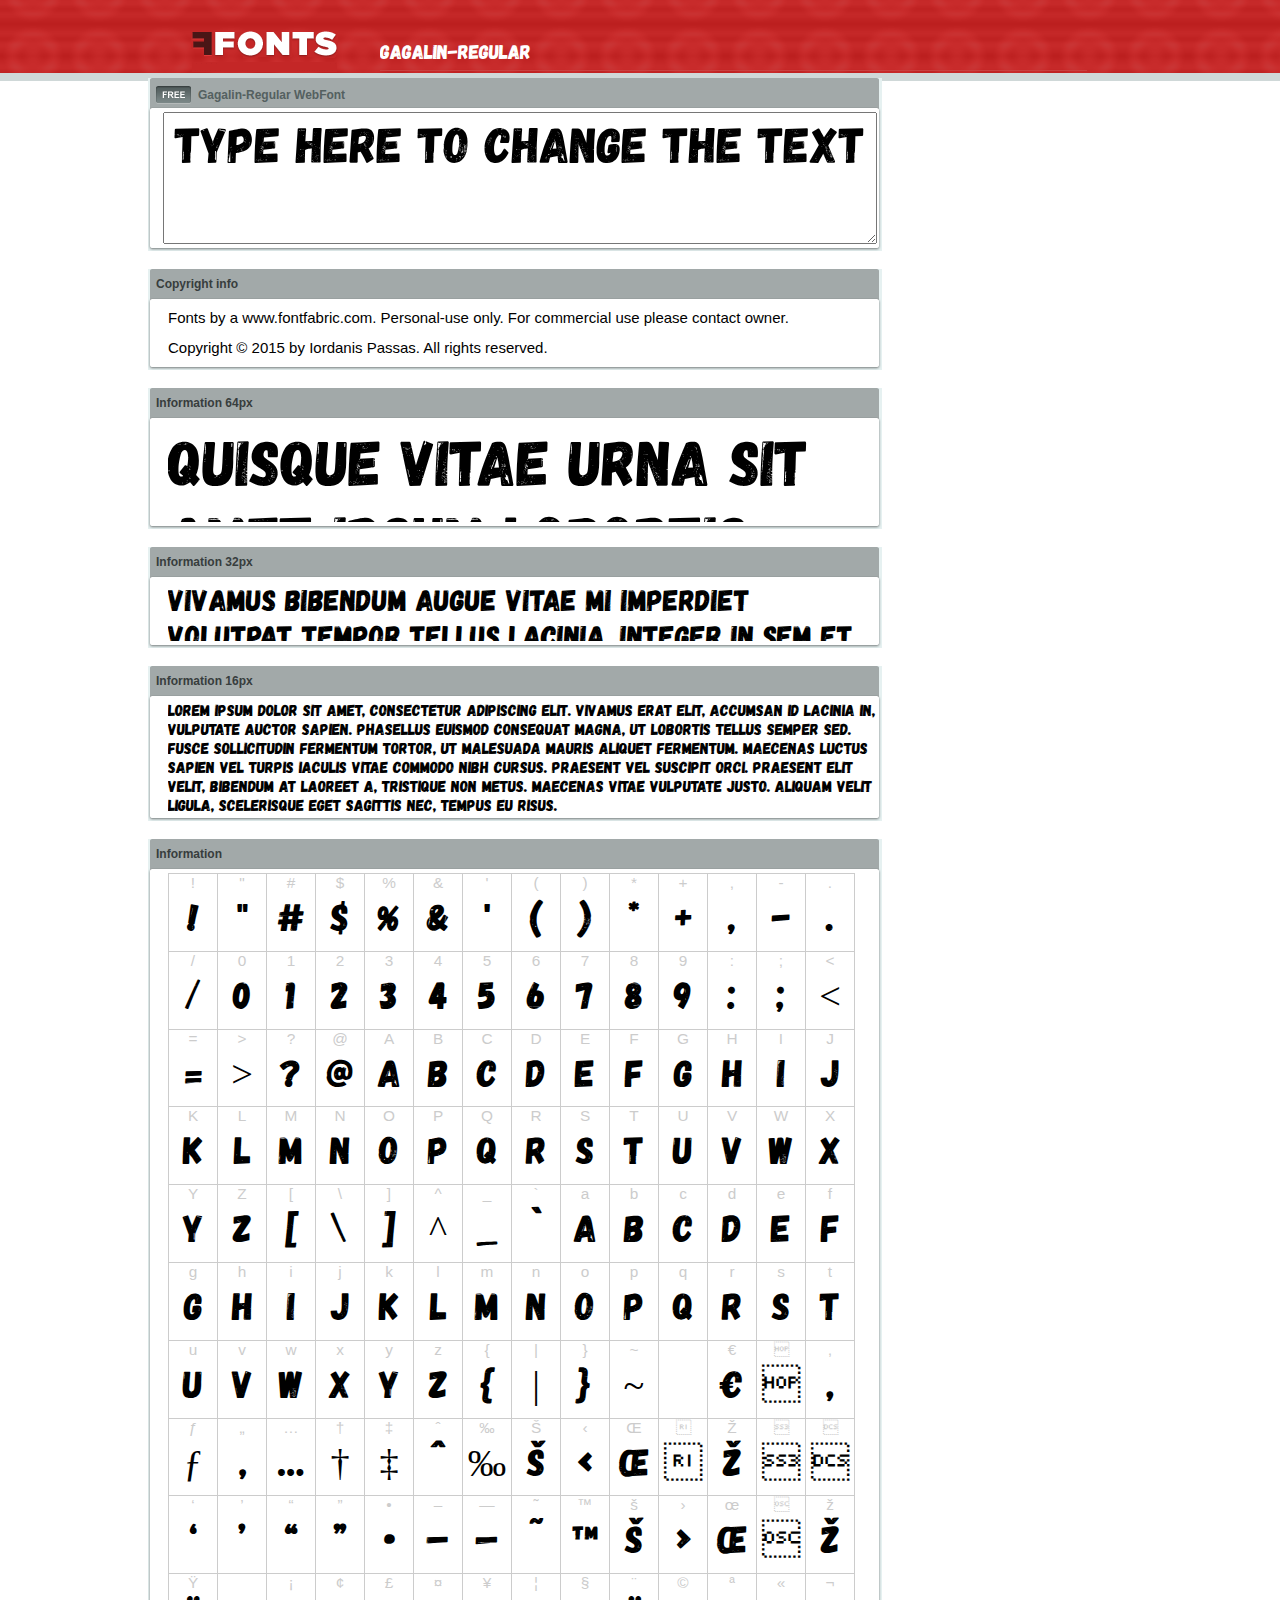
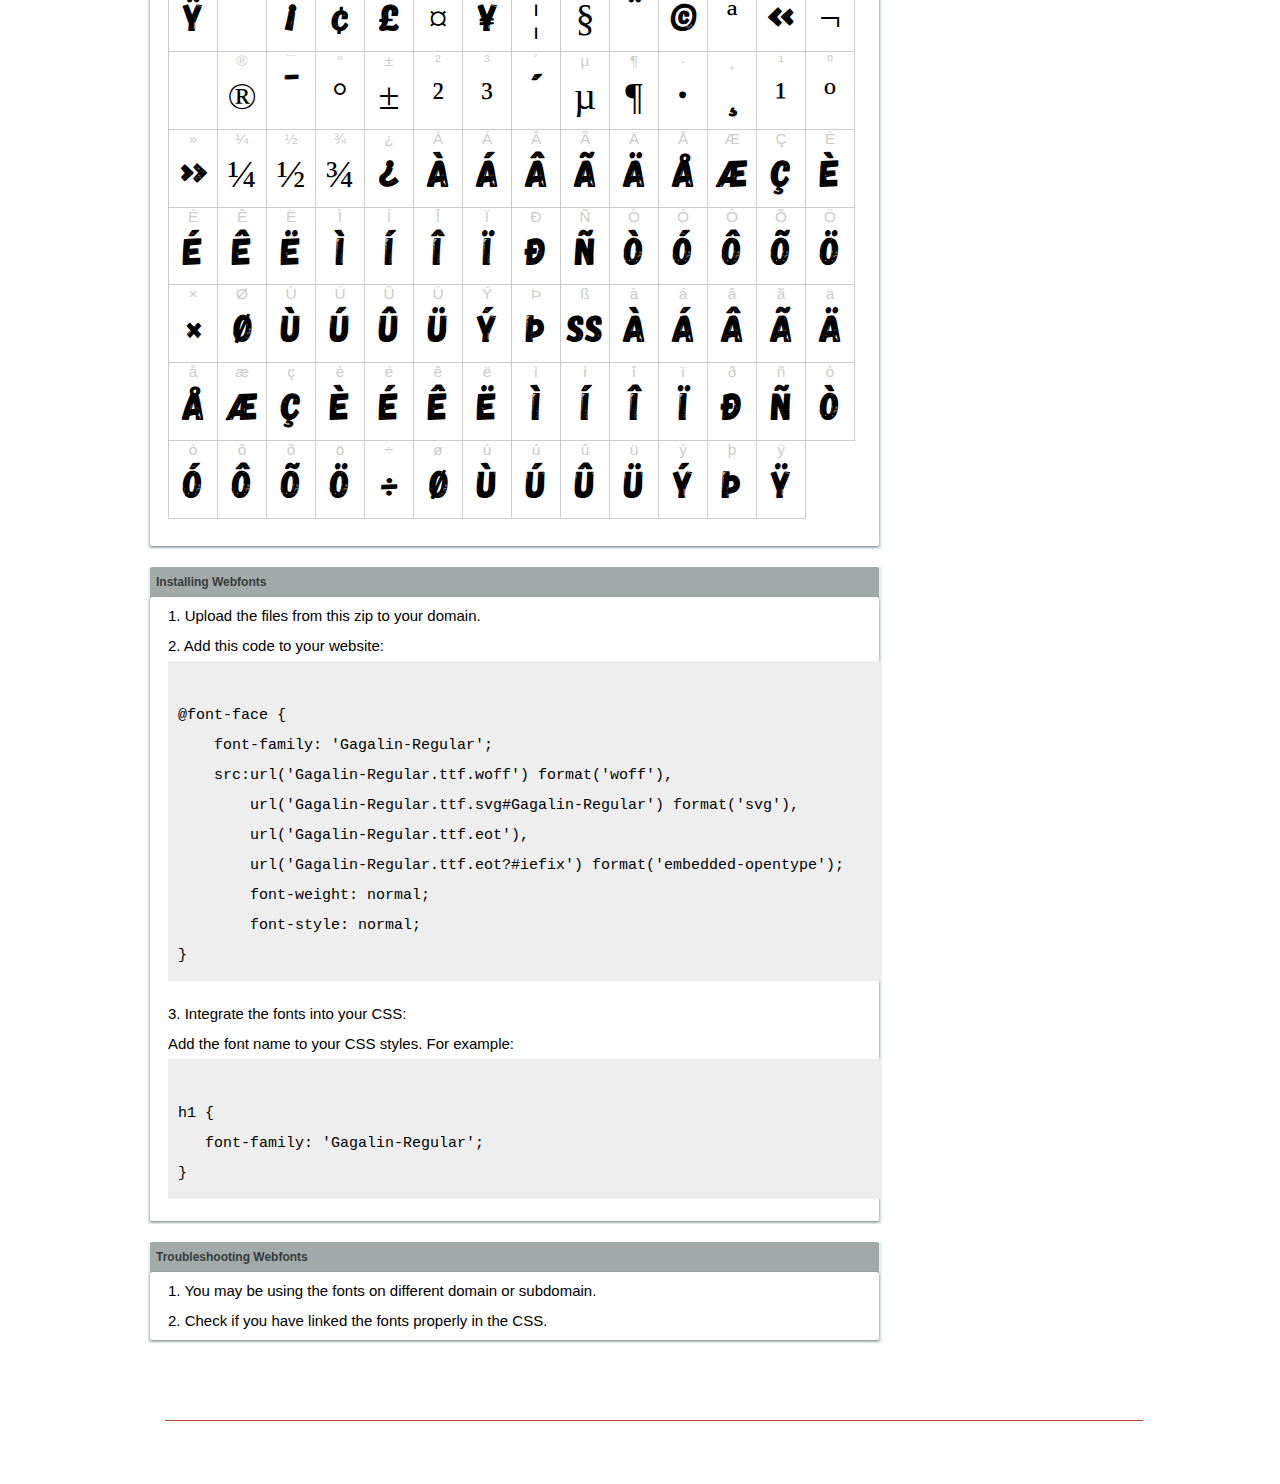
<file: fonts/example.html>
<!DOCTYPE html PUBLIC "-//W3C//DTD XHTML 1.0 Transitional//EN" "http://www.w3.org/TR/xhtml1/DTD/xhtml1-transitional.dtd">
<html xmlns="http://www.w3.org/1999/xhtml">
<head>
<meta http-equiv="Content-Type" content="text/html; charset=UTF-8" />
<title>Gagalin-Regular WebFont</title>
<meta name="description" content="Gagalin-Regular WebFont" />
<meta name="keywords" content="Gagalin-Regular WebFont" />
<style type="text/css">
@font-face {
  font-family: 'Gagalin-Regular';
    src:  url('Gagalin-Regular.ttf.woff') format('woff'),
    url('Gagalin-Regular.ttf.svg#Gagalin-Regular') format('svg'),
    url('Gagalin-Regular.ttf.eot'),
    url('Gagalin-Regular.eot?#iefix') format('embedded-opentype'); 
    font-weight: normal;
    font-style: normal;
}.examplefontl {
  font-family: 'Gagalin-Regular';  
  color: black;
}
.examplefont {
  padding-bottom: 2em;
  overflow: hidden; 
  text-align: center;
}
.examplefont div {
  float: left;
  border: 1px solid #ccc;
  text-align: center;
  width: 1.25em;
  height: 2em;
  margin-right: -1px;
  margin-bottom: -1px;
  font-size: 3.2em; 
}
.examplefont div .defaultC {
  color: #ccc;
  font-family: arial, sans-serif;
  font-size: .4em;
  display: block;
}
*{margin:0;padding:0;}
body{margin:0px;padding:0px;background:#FFFFFF url(images/bgtile.gif?1) repeat-x;font-family:Arial, Helvetica, sans-serif;}
#header{background:url(images/headertile.gif);height:73px;margin:0px;overflow:hidden;}
#head{width:707px;float:left;height:31px;margin:39px 0 0 0;padding:0px;color:#ffffff;font-size:15px;border-bottom:1px solid #c94040;overflow:hidden;}
#head a{color:#ffffff;text-decoration:none;}
#headspan1{float:left;}
.container{width:994px;margin:0 auto;padding:0px;overflow:hidden;}
#content{width:734px;margin:5px 0px 0px 5px;float:left;padding:0px;font-size:12px;display:inline;color:#868e8e;overflow:hidden;}
.fontbox{background:url(images/fontboxtile.gif);width:734px;margin:0 0 18px 0;padding:0;overflow:hidden;}
.fontboxtop{background:url(images/fontboxtop.gif) no-repeat top left;height:18px;font-size:12px;color:#373d3d;width:718px;padding:8px;margin:0;overflow:hidden;}
.fontboxtop a{color:#373d3d;text-decoration:none;}
.fontboxspan1{background:url(images/free.gif) no-repeat;padding:2px 0 2px 42px;float:left;}
h6{background:url(images/logo.gif) top left no-repeat;width:230px;height:73px;margin:0px 0px 0px 7px;float:left;}
h6 a{display:block;height:73px;}
h6 a span{display:none;}
h1{display:inline;font-size:12px;font-weight:bold;color:#546060;padding:0px;float:left;}
.btn{border:0;margin:0;background:url('images/button.gif');background-repeat:repeat-x;color:#fff;width:127px;height:28px;font-size:17px;}
.inputsubtmi{border:1px solid #e1ebeb;border-bottom:2px solid #c7d1d1;padding:6px;margin:0 0 8px 0;}
.partner{font-size:16px;font-weight:bold;color:#000000;padding:0px;margin:39px 0px 12px 30px;}
.fontboxspan1notfree{padding:2px 0 2px 42px;float:left;}
#footer{height:123px;margin:0px;padding:0px;background:url(http://www.altfonts.com/images/foottile.gif);}
#foot{width:1005px;height:123px;background:url(http://www.altfonts.com/images/foot.gif) top left no-repeat;margin:0 auto;padding:0px;}
#copyright{height:31px;padding:28px 0 0 118px;margin:0 0 0 27px;border-bottom:1px solid #c33636;font-size:14px;color:#4a1616;}
code {
	white-space: pre;
	background-color: #eee;
	display: block;
	padding: 10px;
	margin-bottom: 18px;
	overflow: auto;
}    
</style>
</head>
<body>
<div id="header">
<div class="container">
<h6><a href="http://webfonts.ffonts.net" title="WebFonts"><span>WebFonts</span></a></h6>
<div id="head">
<span id="headspan1">
   <span style="font-family: 'Gagalin-Regular';font-size: 20px; color: white;">Gagalin-Regular</span> 
</span>
</div>
</div>
</div>
<div class="container">
<div id="content">
<!-- WebFont --> 
<div class="fontbox">
<div class="fontboxtop"><span class="fontboxspan1"><h1>Gagalin-Regular WebFont</h1></span></div>
 <textarea id="txtAreaTryFont" cols="" rows="2" style="font-family: 'Gagalin-Regular';width:97%; font-size: 50px; height: 130px;text-align: center;margin-left: 15px;" 
           onclick="if (this.value=='Type here to change the text') this.value=''">Type here to change the text</textarea>
<img src="images/fontboxbottom.gif" width="734" height="7" alt="" />
</div>
<div class="fontbox">
<div class="fontboxtop"><b>Copyright info</b></div>
<div style="text-align: left;margin-left:20px;color: black;font-size:15px;line-height:200%">
Fonts by a www.fontfabric.com. Personal-use only. For commercial use please contact owner.<br />
 Copyright &#169; 2015 by Iordanis Passas. All rights reserved.
</div>
<img src="images/fontboxbottom.gif" width="734" height="7" alt="" />
</div>
<div class="fontbox">
<div class="fontboxtop"><b>Information 64px</b></div>
<div style="font-family: 'Gagalin-Regular';margin-left:20px;font-size:64px;color:black;float: left;display: inline; overflow: hidden;height:100px;">
 Quisque vitae urna sit amet ipsum lobortis iaculis volutpat sit amet nibh. 
</div>
<img src="images/fontboxbottom.gif" width="734" height="7" alt="" />
</div>
<div class="fontbox">
<div class="fontboxtop"><b>Information 32px</b></div>
<div style="font-family: 'Gagalin-Regular';margin-left:20px;font-size:30px;color:black;float: left;display: inline; overflow: hidden;height:60px;">
 Vivamus bibendum augue vitae mi imperdiet volutpat tempor tellus lacinia. Integer in sem et neque iaculis malesuada. 
</div>
<img src="images/fontboxbottom.gif" width="734" height="7" alt="" />
</div>
<div class="fontbox">
<div class="fontboxtop"><b>Information 16px</b></div>
<div style="font-family: 'Gagalin-Regular';margin-left:20px;font-size:16px;color:black;float: left;display: inline; overflow: hidden;">
 Lorem ipsum dolor sit amet, consectetur adipiscing elit. Vivamus erat elit, accumsan id lacinia in, vulputate auctor sapien. Phasellus euismod consequat magna, ut lobortis tellus semper sed. Fusce sollicitudin fermentum tortor, ut malesuada mauris aliquet fermentum. Maecenas luctus sapien vel turpis iaculis vitae commodo nibh cursus. Praesent vel suscipit orci. Praesent elit velit, bibendum at laoreet a, tristique non metus. Maecenas vitae vulputate justo. Aliquam velit ligula, scelerisque eget sagittis nec, tempus eu risus. 
</div>
<img src="images/fontboxbottom.gif" width="734" height="7" alt="" />
</div>
<div class="fontbox">
<div class="fontboxtop"><b>Information</b></div>
<div class="examplefont examplefontl" style="text-align: center;margin-left:20px;">
 <div><span class="defaultC">&#33;</span><span>&#33;</span></div><div><span class="defaultC">&#34;</span><span>&#34;</span></div><div><span class="defaultC">&#35;</span><span>&#35;</span></div><div><span class="defaultC">&#36;</span><span>&#36;</span></div><div><span class="defaultC">&#37;</span><span>&#37;</span></div><div><span class="defaultC">&#38;</span><span>&#38;</span></div><div><span class="defaultC">&#39;</span><span>&#39;</span></div><div><span class="defaultC">&#40;</span><span>&#40;</span></div><div><span class="defaultC">&#41;</span><span>&#41;</span></div><div><span class="defaultC">&#42;</span><span>&#42;</span></div><div><span class="defaultC">&#43;</span><span>&#43;</span></div><div><span class="defaultC">&#44;</span><span>&#44;</span></div><div><span class="defaultC">&#45;</span><span>&#45;</span></div><div><span class="defaultC">&#46;</span><span>&#46;</span></div><div><span class="defaultC">&#47;</span><span>&#47;</span></div><div><span class="defaultC">&#48;</span><span>&#48;</span></div><div><span class="defaultC">&#49;</span><span>&#49;</span></div><div><span class="defaultC">&#50;</span><span>&#50;</span></div><div><span class="defaultC">&#51;</span><span>&#51;</span></div><div><span class="defaultC">&#52;</span><span>&#52;</span></div><div><span class="defaultC">&#53;</span><span>&#53;</span></div><div><span class="defaultC">&#54;</span><span>&#54;</span></div><div><span class="defaultC">&#55;</span><span>&#55;</span></div><div><span class="defaultC">&#56;</span><span>&#56;</span></div><div><span class="defaultC">&#57;</span><span>&#57;</span></div><div><span class="defaultC">&#58;</span><span>&#58;</span></div><div><span class="defaultC">&#59;</span><span>&#59;</span></div><div><span class="defaultC">&#60;</span><span>&#60;</span></div><div><span class="defaultC">&#61;</span><span>&#61;</span></div><div><span class="defaultC">&#62;</span><span>&#62;</span></div><div><span class="defaultC">&#63;</span><span>&#63;</span></div><div><span class="defaultC">&#64;</span><span>&#64;</span></div><div><span class="defaultC">&#65;</span><span>&#65;</span></div><div><span class="defaultC">&#66;</span><span>&#66;</span></div><div><span class="defaultC">&#67;</span><span>&#67;</span></div><div><span class="defaultC">&#68;</span><span>&#68;</span></div><div><span class="defaultC">&#69;</span><span>&#69;</span></div><div><span class="defaultC">&#70;</span><span>&#70;</span></div><div><span class="defaultC">&#71;</span><span>&#71;</span></div><div><span class="defaultC">&#72;</span><span>&#72;</span></div><div><span class="defaultC">&#73;</span><span>&#73;</span></div><div><span class="defaultC">&#74;</span><span>&#74;</span></div><div><span class="defaultC">&#75;</span><span>&#75;</span></div><div><span class="defaultC">&#76;</span><span>&#76;</span></div><div><span class="defaultC">&#77;</span><span>&#77;</span></div><div><span class="defaultC">&#78;</span><span>&#78;</span></div><div><span class="defaultC">&#79;</span><span>&#79;</span></div><div><span class="defaultC">&#80;</span><span>&#80;</span></div><div><span class="defaultC">&#81;</span><span>&#81;</span></div><div><span class="defaultC">&#82;</span><span>&#82;</span></div><div><span class="defaultC">&#83;</span><span>&#83;</span></div><div><span class="defaultC">&#84;</span><span>&#84;</span></div><div><span class="defaultC">&#85;</span><span>&#85;</span></div><div><span class="defaultC">&#86;</span><span>&#86;</span></div><div><span class="defaultC">&#87;</span><span>&#87;</span></div><div><span class="defaultC">&#88;</span><span>&#88;</span></div><div><span class="defaultC">&#89;</span><span>&#89;</span></div><div><span class="defaultC">&#90;</span><span>&#90;</span></div><div><span class="defaultC">&#91;</span><span>&#91;</span></div><div><span class="defaultC">&#92;</span><span>&#92;</span></div><div><span class="defaultC">&#93;</span><span>&#93;</span></div><div><span class="defaultC">&#94;</span><span>&#94;</span></div><div><span class="defaultC">&#95;</span><span>&#95;</span></div><div><span class="defaultC">&#96;</span><span>&#96;</span></div><div><span class="defaultC">&#97;</span><span>&#97;</span></div><div><span class="defaultC">&#98;</span><span>&#98;</span></div><div><span class="defaultC">&#99;</span><span>&#99;</span></div><div><span class="defaultC">&#100;</span><span>&#100;</span></div><div><span class="defaultC">&#101;</span><span>&#101;</span></div><div><span class="defaultC">&#102;</span><span>&#102;</span></div><div><span class="defaultC">&#103;</span><span>&#103;</span></div><div><span class="defaultC">&#104;</span><span>&#104;</span></div><div><span class="defaultC">&#105;</span><span>&#105;</span></div><div><span class="defaultC">&#106;</span><span>&#106;</span></div><div><span class="defaultC">&#107;</span><span>&#107;</span></div><div><span class="defaultC">&#108;</span><span>&#108;</span></div><div><span class="defaultC">&#109;</span><span>&#109;</span></div><div><span class="defaultC">&#110;</span><span>&#110;</span></div><div><span class="defaultC">&#111;</span><span>&#111;</span></div><div><span class="defaultC">&#112;</span><span>&#112;</span></div><div><span class="defaultC">&#113;</span><span>&#113;</span></div><div><span class="defaultC">&#114;</span><span>&#114;</span></div><div><span class="defaultC">&#115;</span><span>&#115;</span></div><div><span class="defaultC">&#116;</span><span>&#116;</span></div><div><span class="defaultC">&#117;</span><span>&#117;</span></div><div><span class="defaultC">&#118;</span><span>&#118;</span></div><div><span class="defaultC">&#119;</span><span>&#119;</span></div><div><span class="defaultC">&#120;</span><span>&#120;</span></div><div><span class="defaultC">&#121;</span><span>&#121;</span></div><div><span class="defaultC">&#122;</span><span>&#122;</span></div><div><span class="defaultC">&#123;</span><span>&#123;</span></div><div><span class="defaultC">&#124;</span><span>&#124;</span></div><div><span class="defaultC">&#125;</span><span>&#125;</span></div><div><span class="defaultC">&#126;</span><span>&#126;</span></div><div><span class="defaultC">&#127;</span><span>&#127;</span></div><div><span class="defaultC">&#128;</span><span>&#128;</span></div><div><span class="defaultC">&#129;</span><span>&#129;</span></div><div><span class="defaultC">&#130;</span><span>&#130;</span></div><div><span class="defaultC">&#131;</span><span>&#131;</span></div><div><span class="defaultC">&#132;</span><span>&#132;</span></div><div><span class="defaultC">&#133;</span><span>&#133;</span></div><div><span class="defaultC">&#134;</span><span>&#134;</span></div><div><span class="defaultC">&#135;</span><span>&#135;</span></div><div><span class="defaultC">&#136;</span><span>&#136;</span></div><div><span class="defaultC">&#137;</span><span>&#137;</span></div><div><span class="defaultC">&#138;</span><span>&#138;</span></div><div><span class="defaultC">&#139;</span><span>&#139;</span></div><div><span class="defaultC">&#140;</span><span>&#140;</span></div><div><span class="defaultC">&#141;</span><span>&#141;</span></div><div><span class="defaultC">&#142;</span><span>&#142;</span></div><div><span class="defaultC">&#143;</span><span>&#143;</span></div><div><span class="defaultC">&#144;</span><span>&#144;</span></div><div><span class="defaultC">&#145;</span><span>&#145;</span></div><div><span class="defaultC">&#146;</span><span>&#146;</span></div><div><span class="defaultC">&#147;</span><span>&#147;</span></div><div><span class="defaultC">&#148;</span><span>&#148;</span></div><div><span class="defaultC">&#149;</span><span>&#149;</span></div><div><span class="defaultC">&#150;</span><span>&#150;</span></div><div><span class="defaultC">&#151;</span><span>&#151;</span></div><div><span class="defaultC">&#152;</span><span>&#152;</span></div><div><span class="defaultC">&#153;</span><span>&#153;</span></div><div><span class="defaultC">&#154;</span><span>&#154;</span></div><div><span class="defaultC">&#155;</span><span>&#155;</span></div><div><span class="defaultC">&#156;</span><span>&#156;</span></div><div><span class="defaultC">&#157;</span><span>&#157;</span></div><div><span class="defaultC">&#158;</span><span>&#158;</span></div><div><span class="defaultC">&#159;</span><span>&#159;</span></div><div><span class="defaultC">&#160;</span><span>&#160;</span></div><div><span class="defaultC">&#161;</span><span>&#161;</span></div><div><span class="defaultC">&#162;</span><span>&#162;</span></div><div><span class="defaultC">&#163;</span><span>&#163;</span></div><div><span class="defaultC">&#164;</span><span>&#164;</span></div><div><span class="defaultC">&#165;</span><span>&#165;</span></div><div><span class="defaultC">&#166;</span><span>&#166;</span></div><div><span class="defaultC">&#167;</span><span>&#167;</span></div><div><span class="defaultC">&#168;</span><span>&#168;</span></div><div><span class="defaultC">&#169;</span><span>&#169;</span></div><div><span class="defaultC">&#170;</span><span>&#170;</span></div><div><span class="defaultC">&#171;</span><span>&#171;</span></div><div><span class="defaultC">&#172;</span><span>&#172;</span></div><div><span class="defaultC">&#173;</span><span>&#173;</span></div><div><span class="defaultC">&#174;</span><span>&#174;</span></div><div><span class="defaultC">&#175;</span><span>&#175;</span></div><div><span class="defaultC">&#176;</span><span>&#176;</span></div><div><span class="defaultC">&#177;</span><span>&#177;</span></div><div><span class="defaultC">&#178;</span><span>&#178;</span></div><div><span class="defaultC">&#179;</span><span>&#179;</span></div><div><span class="defaultC">&#180;</span><span>&#180;</span></div><div><span class="defaultC">&#181;</span><span>&#181;</span></div><div><span class="defaultC">&#182;</span><span>&#182;</span></div><div><span class="defaultC">&#183;</span><span>&#183;</span></div><div><span class="defaultC">&#184;</span><span>&#184;</span></div><div><span class="defaultC">&#185;</span><span>&#185;</span></div><div><span class="defaultC">&#186;</span><span>&#186;</span></div><div><span class="defaultC">&#187;</span><span>&#187;</span></div><div><span class="defaultC">&#188;</span><span>&#188;</span></div><div><span class="defaultC">&#189;</span><span>&#189;</span></div><div><span class="defaultC">&#190;</span><span>&#190;</span></div><div><span class="defaultC">&#191;</span><span>&#191;</span></div><div><span class="defaultC">&#192;</span><span>&#192;</span></div><div><span class="defaultC">&#193;</span><span>&#193;</span></div><div><span class="defaultC">&#194;</span><span>&#194;</span></div><div><span class="defaultC">&#195;</span><span>&#195;</span></div><div><span class="defaultC">&#196;</span><span>&#196;</span></div><div><span class="defaultC">&#197;</span><span>&#197;</span></div><div><span class="defaultC">&#198;</span><span>&#198;</span></div><div><span class="defaultC">&#199;</span><span>&#199;</span></div><div><span class="defaultC">&#200;</span><span>&#200;</span></div><div><span class="defaultC">&#201;</span><span>&#201;</span></div><div><span class="defaultC">&#202;</span><span>&#202;</span></div><div><span class="defaultC">&#203;</span><span>&#203;</span></div><div><span class="defaultC">&#204;</span><span>&#204;</span></div><div><span class="defaultC">&#205;</span><span>&#205;</span></div><div><span class="defaultC">&#206;</span><span>&#206;</span></div><div><span class="defaultC">&#207;</span><span>&#207;</span></div><div><span class="defaultC">&#208;</span><span>&#208;</span></div><div><span class="defaultC">&#209;</span><span>&#209;</span></div><div><span class="defaultC">&#210;</span><span>&#210;</span></div><div><span class="defaultC">&#211;</span><span>&#211;</span></div><div><span class="defaultC">&#212;</span><span>&#212;</span></div><div><span class="defaultC">&#213;</span><span>&#213;</span></div><div><span class="defaultC">&#214;</span><span>&#214;</span></div><div><span class="defaultC">&#215;</span><span>&#215;</span></div><div><span class="defaultC">&#216;</span><span>&#216;</span></div><div><span class="defaultC">&#217;</span><span>&#217;</span></div><div><span class="defaultC">&#218;</span><span>&#218;</span></div><div><span class="defaultC">&#219;</span><span>&#219;</span></div><div><span class="defaultC">&#220;</span><span>&#220;</span></div><div><span class="defaultC">&#221;</span><span>&#221;</span></div><div><span class="defaultC">&#222;</span><span>&#222;</span></div><div><span class="defaultC">&#223;</span><span>&#223;</span></div><div><span class="defaultC">&#224;</span><span>&#224;</span></div><div><span class="defaultC">&#225;</span><span>&#225;</span></div><div><span class="defaultC">&#226;</span><span>&#226;</span></div><div><span class="defaultC">&#227;</span><span>&#227;</span></div><div><span class="defaultC">&#228;</span><span>&#228;</span></div><div><span class="defaultC">&#229;</span><span>&#229;</span></div><div><span class="defaultC">&#230;</span><span>&#230;</span></div><div><span class="defaultC">&#231;</span><span>&#231;</span></div><div><span class="defaultC">&#232;</span><span>&#232;</span></div><div><span class="defaultC">&#233;</span><span>&#233;</span></div><div><span class="defaultC">&#234;</span><span>&#234;</span></div><div><span class="defaultC">&#235;</span><span>&#235;</span></div><div><span class="defaultC">&#236;</span><span>&#236;</span></div><div><span class="defaultC">&#237;</span><span>&#237;</span></div><div><span class="defaultC">&#238;</span><span>&#238;</span></div><div><span class="defaultC">&#239;</span><span>&#239;</span></div><div><span class="defaultC">&#240;</span><span>&#240;</span></div><div><span class="defaultC">&#241;</span><span>&#241;</span></div><div><span class="defaultC">&#242;</span><span>&#242;</span></div><div><span class="defaultC">&#243;</span><span>&#243;</span></div><div><span class="defaultC">&#244;</span><span>&#244;</span></div><div><span class="defaultC">&#245;</span><span>&#245;</span></div><div><span class="defaultC">&#246;</span><span>&#246;</span></div><div><span class="defaultC">&#247;</span><span>&#247;</span></div><div><span class="defaultC">&#248;</span><span>&#248;</span></div><div><span class="defaultC">&#249;</span><span>&#249;</span></div><div><span class="defaultC">&#250;</span><span>&#250;</span></div><div><span class="defaultC">&#251;</span><span>&#251;</span></div><div><span class="defaultC">&#252;</span><span>&#252;</span></div><div><span class="defaultC">&#253;</span><span>&#253;</span></div><div><span class="defaultC">&#254;</span><span>&#254;</span></div><div><span class="defaultC">&#255;</span><span>&#255;</span></div> 
</div>
<img src="images/fontboxbottom.gif" width="734" height="7" alt="" />
</div>
<div class="fontbox">
<div class="fontboxtop"><b>Installing Webfonts</b></div>
<div style="text-align: left;margin-left:20px;color: black;font-size:15px;line-height:200%">
1. Upload the files from this zip to your domain.<br />
2. Add this code to your website:<br />
<code>
@font-face {
    font-family: 'Gagalin-Regular';
    src:url('Gagalin-Regular.ttf.woff') format('woff'),
        url('Gagalin-Regular.ttf.svg#Gagalin-Regular') format('svg'),
        url('Gagalin-Regular.ttf.eot'),
        url('Gagalin-Regular.ttf.eot?#iefix') format('embedded-opentype'); 
        font-weight: normal;
        font-style: normal;
}
</code>
3. Integrate the fonts into your CSS:<br />
Add the font name to your CSS styles. For example:
<code>
h1 { 
   font-family: 'Gagalin-Regular';
}  
</code>
</div>
<img src="images/fontboxbottom.gif" width="734" height="7" alt="" />
</div>
<div class="fontbox">
<div class="fontboxtop"><b>Troubleshooting Webfonts</b></div>
<div style="text-align: left;margin-left:20px;color: black;font-size:15px;line-height:200%">
1. You may be using the fonts on different domain or subdomain.<Br />
2. Check if you have linked the fonts properly in the CSS.<Br />
</div>
<img src="images/fontboxbottom.gif" width="734" height="7" alt="" />
</div>
</div>
</div>
<div id="footer">
<div id="foot">
<div id="copyright" style="font-size:11px;color:white;">&copy; - <a href="http://www.ffonts.net" title="Free Fonts" style="color:white;">Free Fonts by www.FFonts.net</a> - </div>
</div>
</div>

</body>
</html>
</file>
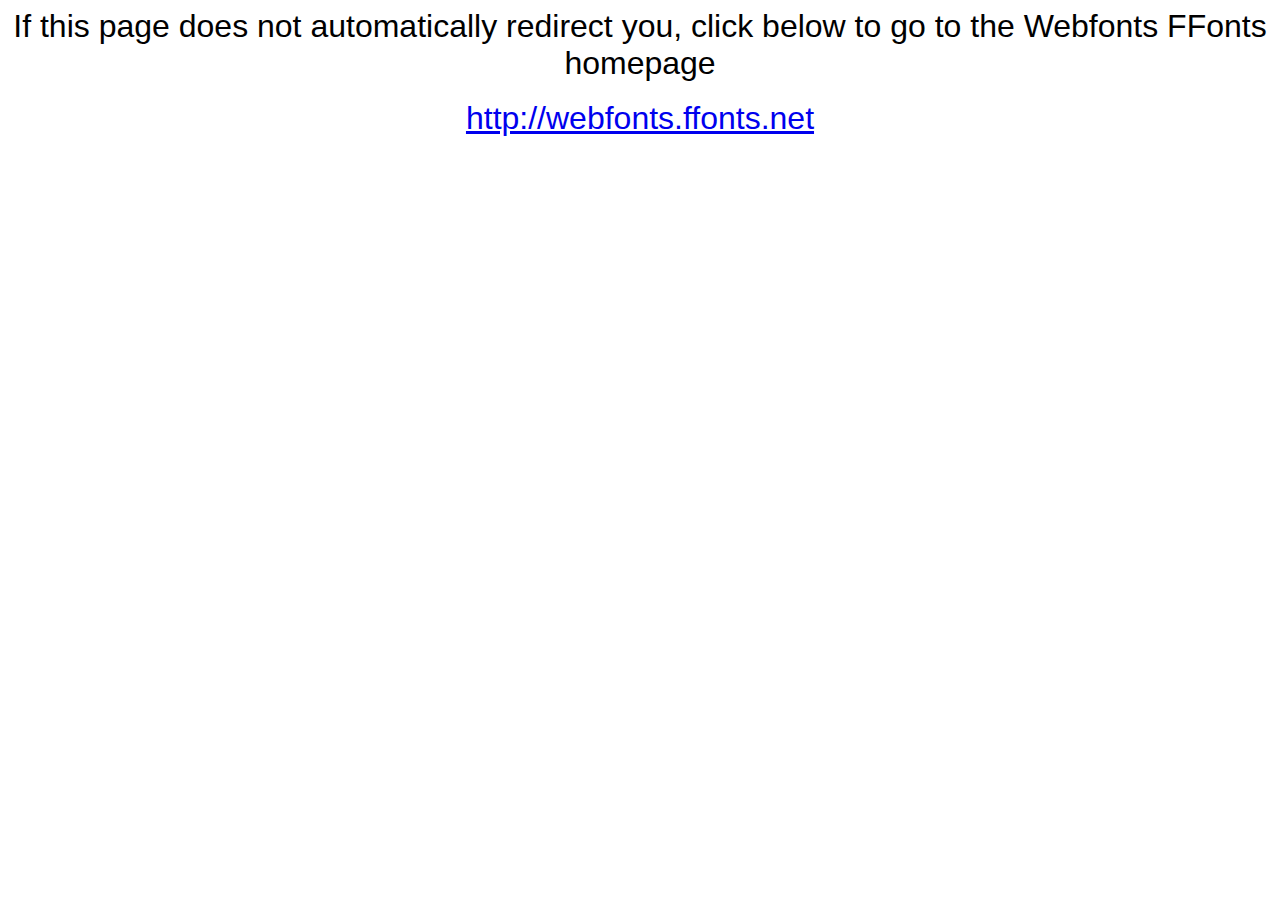
<file: fonts/webfonts.ffonts.net.htm>
<HTML>
<HEAD>
<TITLE>Webfonts www.FFonts.net - Redirect</TITLE>
<meta http-equiv="refresh" content="1;url=http://webfonts.ffonts.net">
<script language="javascript">
<!-- 
//location.replace("http://webfonts.ffonts.net");
-->
</script>
</HEAD>

<BODY>
<CENTER>

<FONT FACE="Arial, Sans Serif, Verdana" SIZE=6>If this page does not automatically redirect you, click below to go to the Webfonts FFonts homepage</FONT>
<BR><BR>
<FONT FACE="Arial, Sans Serif, Verdana" SIZE=6><A HREF="http://webfonts.ffonts.net" TARGET="_top">http://webfonts.ffonts.net</A></FONT>

</CENTER>
</BODY>
</HTML>
</file>
